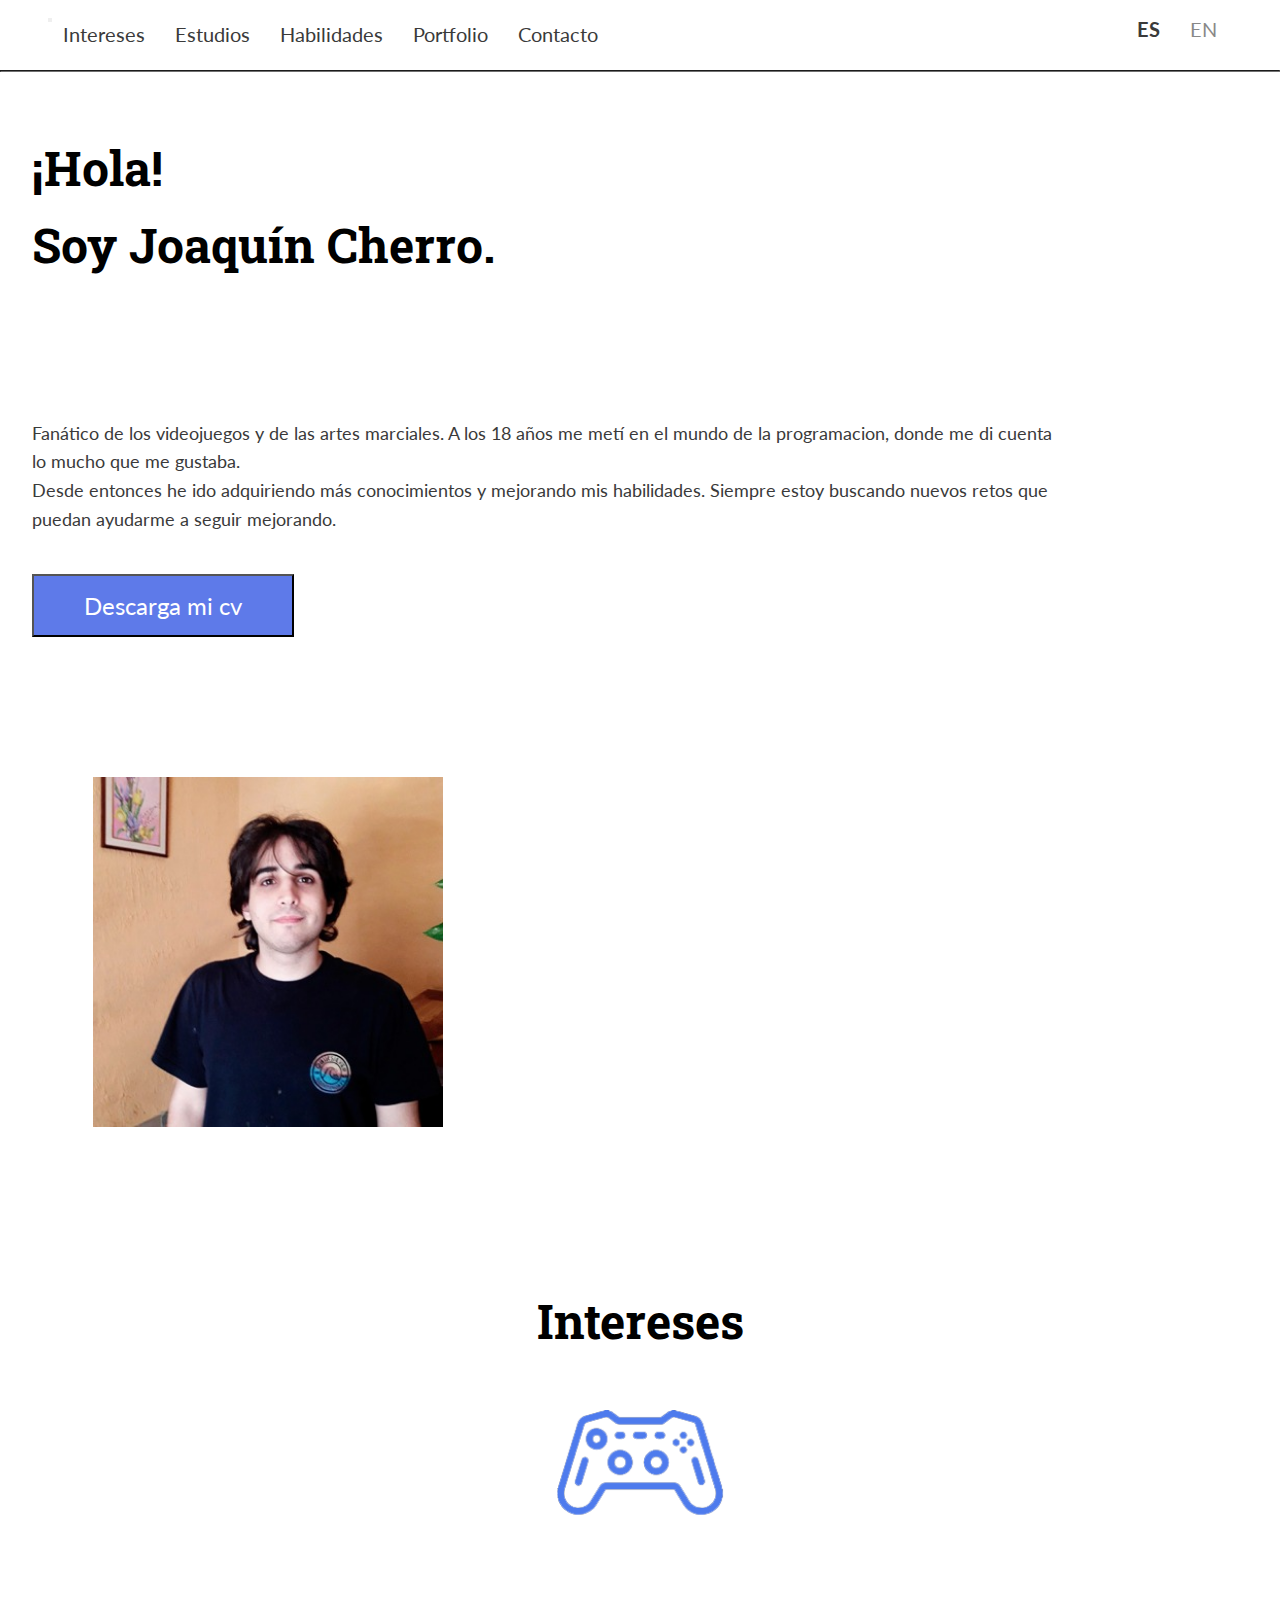
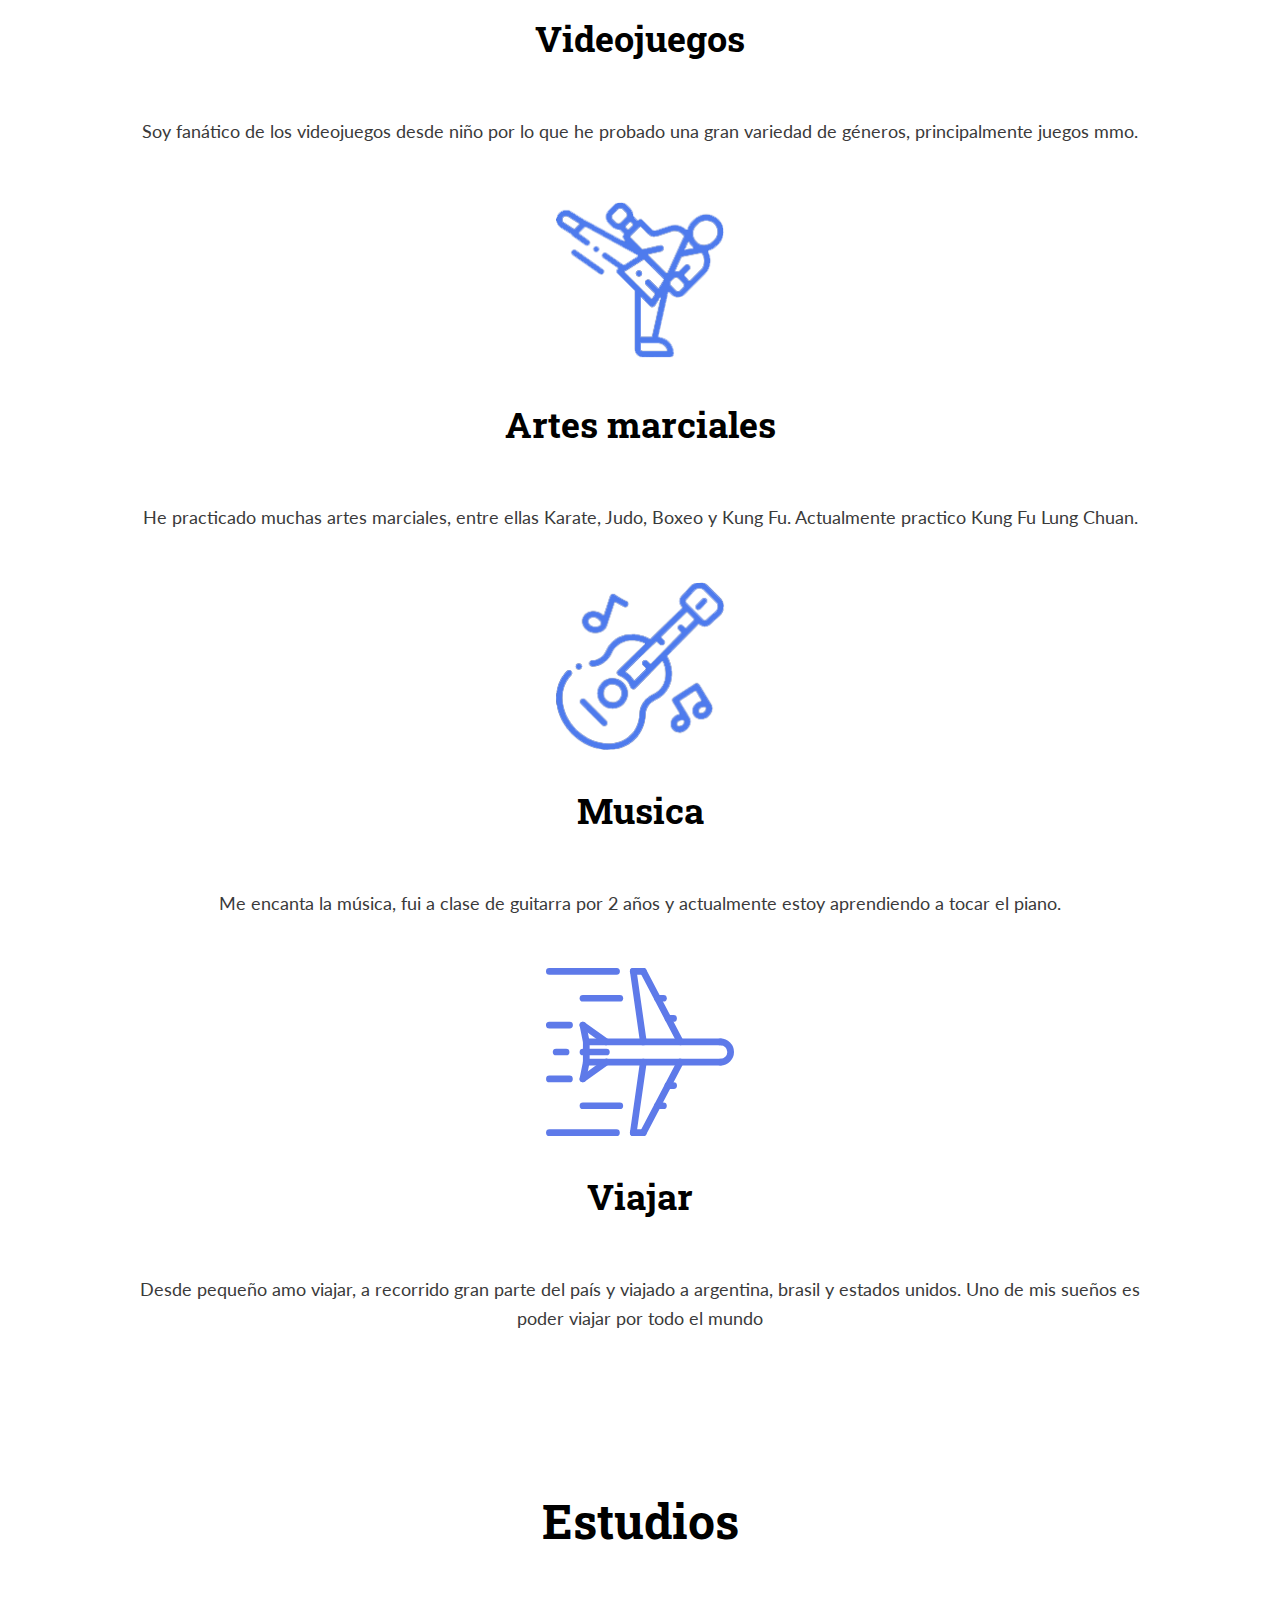
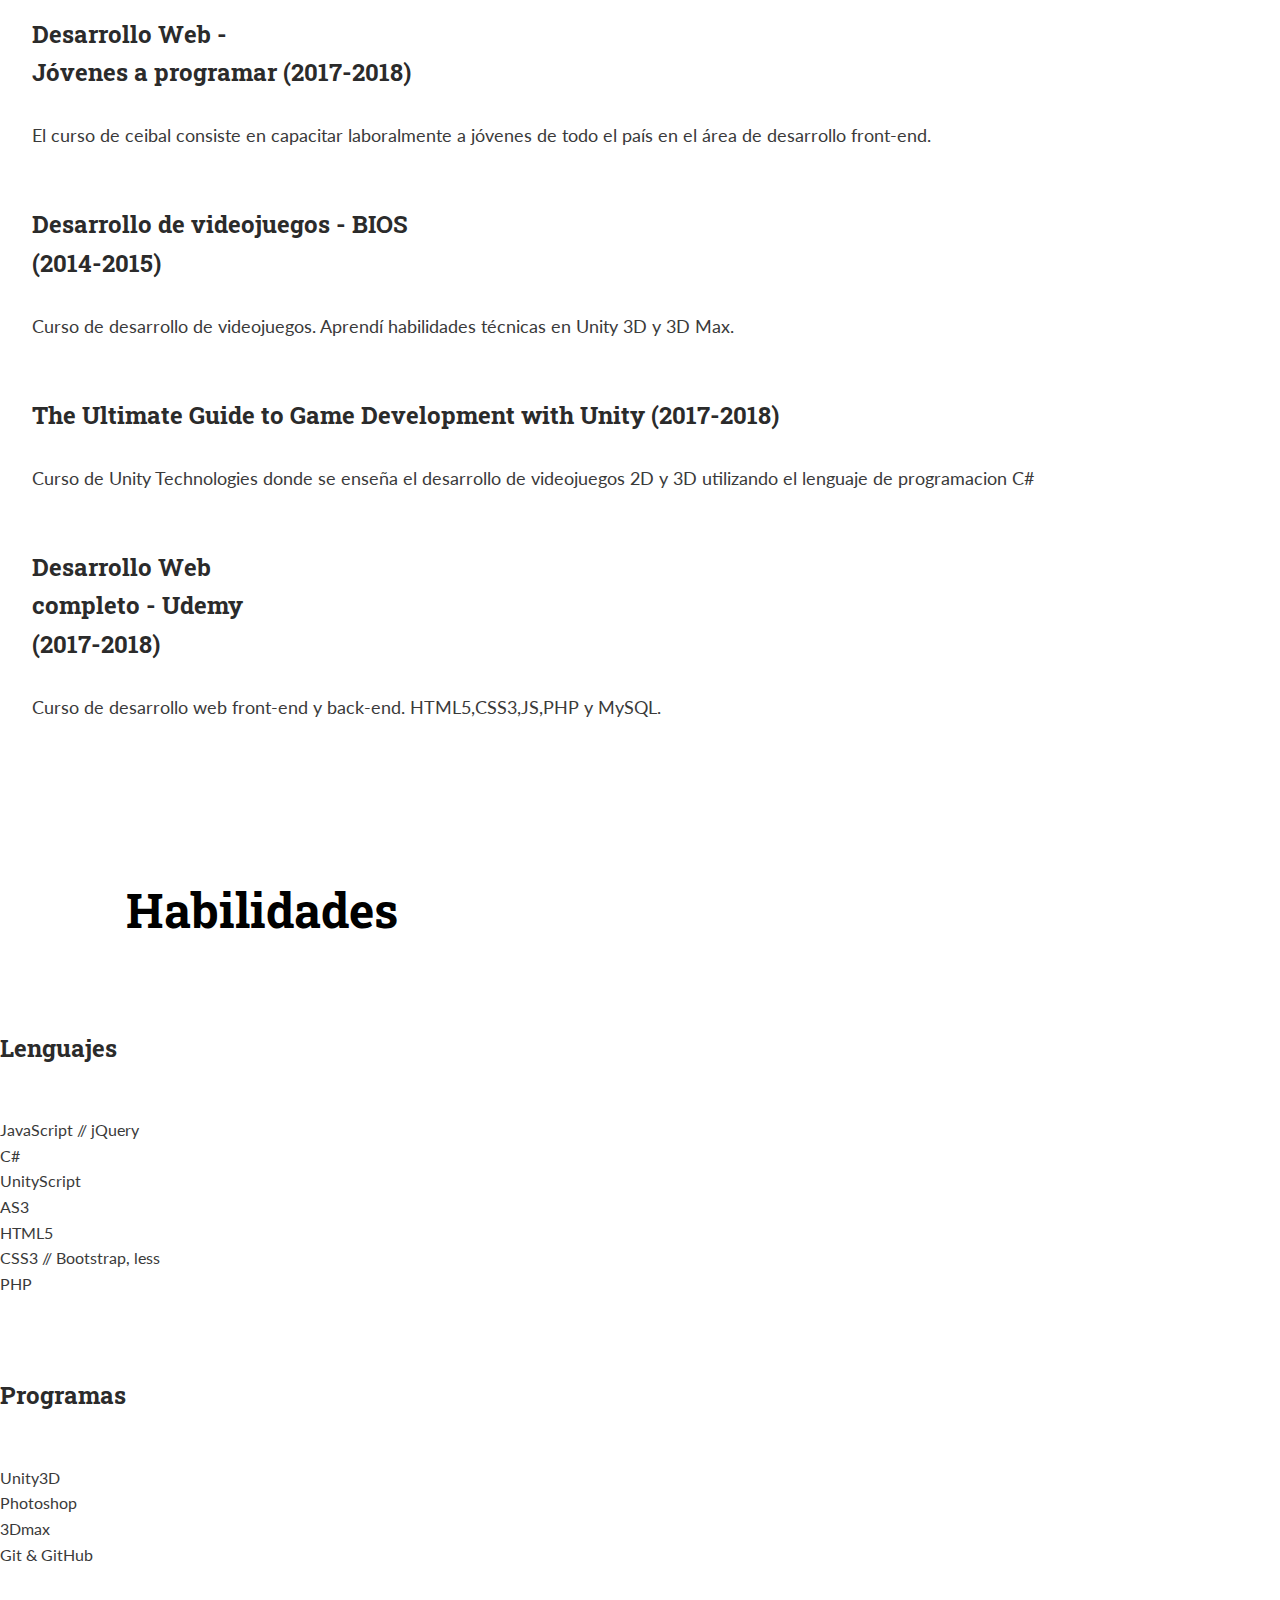
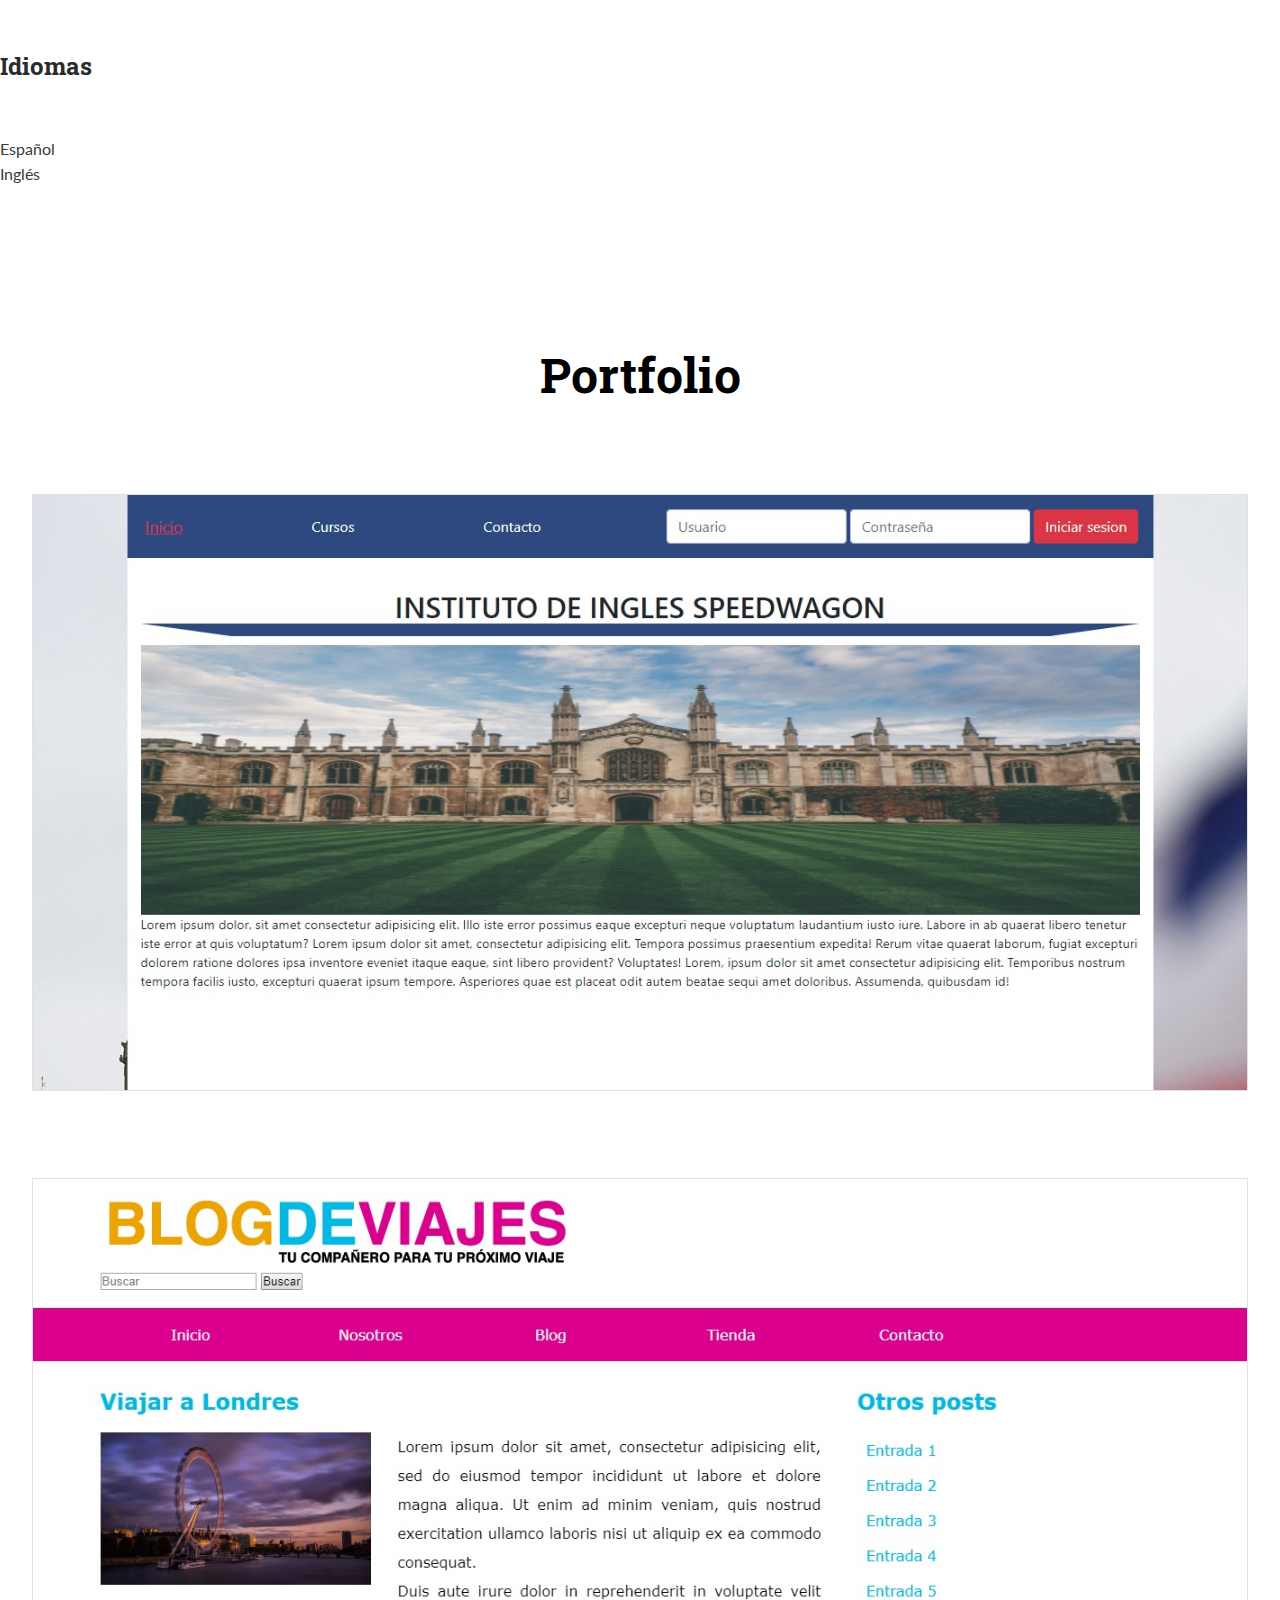
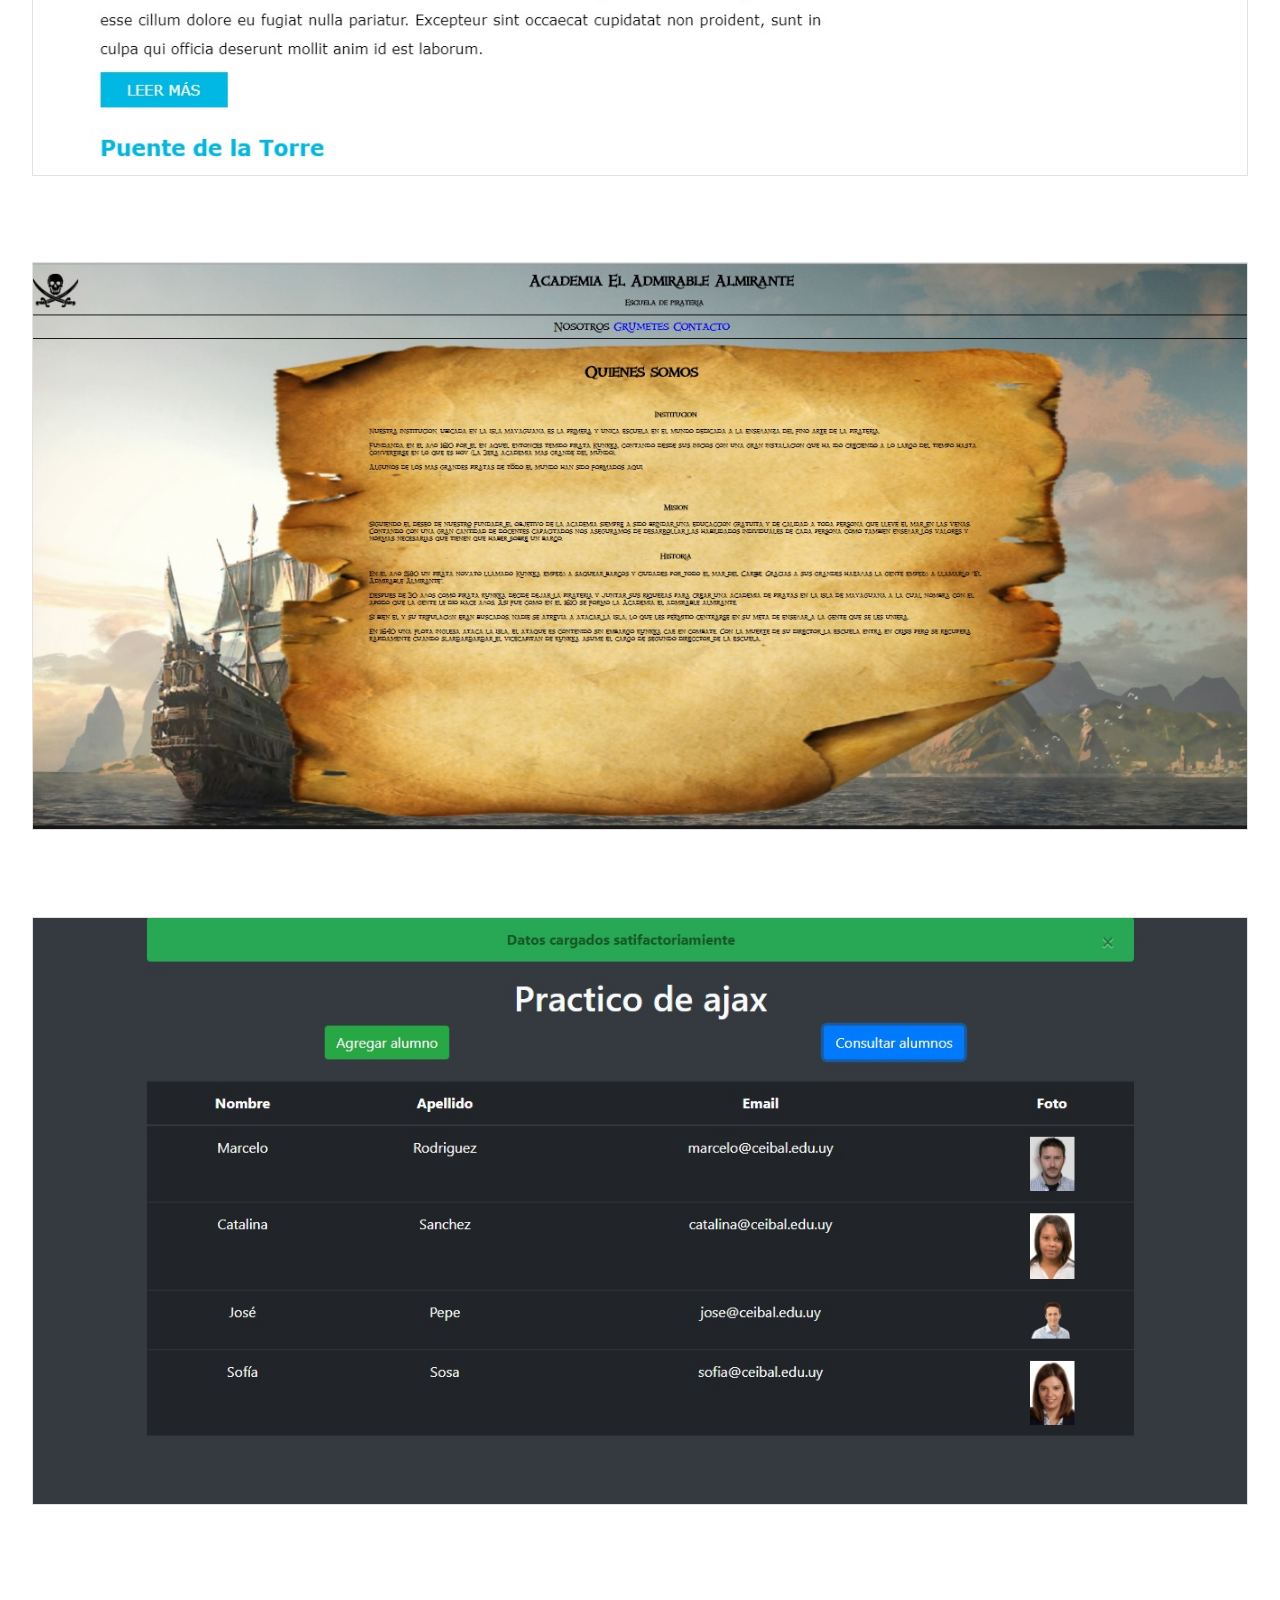
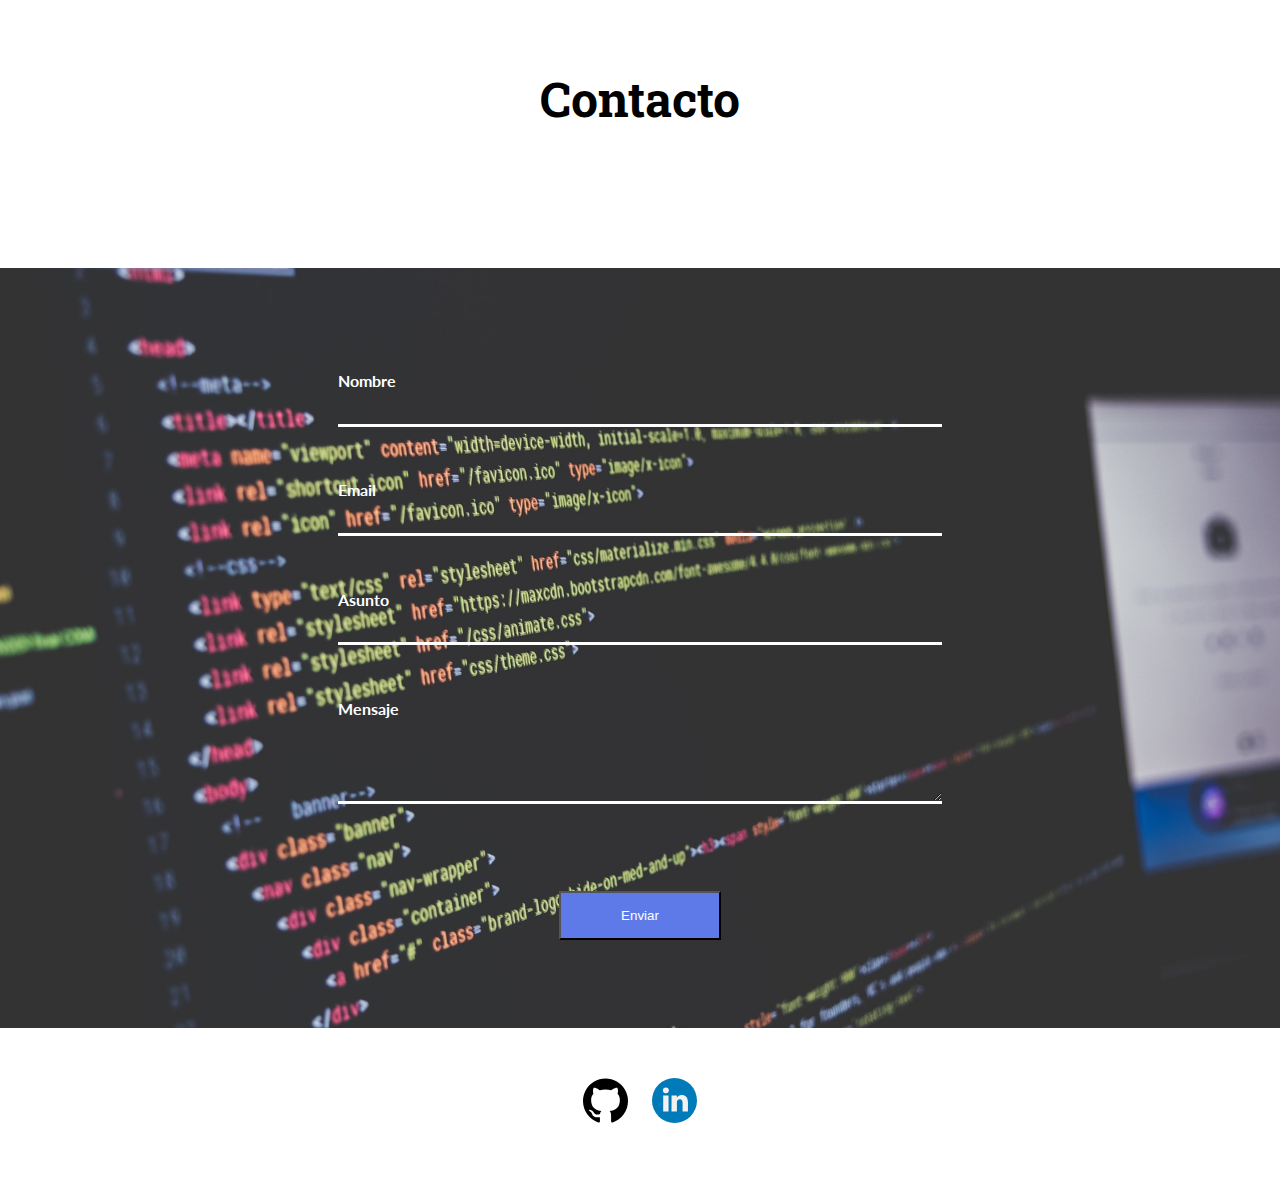
<file: index.html>
<!DOCTYPE html>
<html lang="es">
<head>
    <meta charset="UTF-8">
    <meta name="viewport" content="width=device-width, initial-scale=1.0">
    <meta http-equiv="X-UA-Compatible" content="ie=edge">
    <meta name="referrer" content="origin">
    <title>Joaquín Cherro</title>
    <link href="https://fonts.googleapis.com/css?family=Roboto+Slab" rel="stylesheet">
    <link href="https://fonts.googleapis.com/css?family=Lato" rel="stylesheet">
    <link rel="stylesheet" href="css/lightbox.css">
    <link rel="stylesheet" href="https://stackpath.bootstrapcdn.com/bootstrap/4.1.1/css/bootstrap.min.css" integrity="sha384-WskhaSGFgHYWDcbwN70/dfYBj47jz9qbsMId/iRN3ewGhXQFZCSftd1LZCfmhktB" crossorigin="anonymous">
    <link rel="stylesheet" href="css/style.css">
</head>
<body>
    <div class="fixed barra-navegacion">
        <nav class="navbar navbar-expand-md navegacion row contenedor navbar-light">
            <div class="collapse navbar-collapse" id="navbarSupportedContent">
                <ul class="col-md-8 col-lg-7 menu text-center">                    
                    <li class=""><a class="active" href="#hobbies">Intereses</a></li>
                    <li class=""><a class="" href="#study">Estudios</a></li>
                    <li class=""><a class="" href="#skills">Habilidades</a></li>
                    <li class=""><a class="" href="#portfolio">Portfolio</a></li>
                    <li class=""><a class="" href="#contact">Contacto</a></li>
                </ul>
            </div>
            <ul class="col-2 col-md-2 col-lg-2 idioma">
                <li class=""><a href="#"><b>ES</b> </a></li>
                <li class=""><a href="indexen.html"><span>EN</span></a></li>
            </ul>
            <button class="navbar-toggler col-2 hamburguesa" type="button" data-toggle="collapse" data-target="#navbarSupportedContent" aria-controls="navbarSupportedContent" aria-expanded="false" aria-label="Toggle navigation">
                <span class="navbar-toggler-icon"></span>
            </button>
        </nav>
        <hr>
    </div>     <!-- MENU DE NAVEGACION -->

    <section class="container-fluid contenedor datos-personales row ">
        <h1>¡Hola!</h1>
        <h1>Soy Joaquín Cherro.</h1>
        <div class="col-12 col-md-6 col-lg-5 datos">
            <p class="">Fanático de los videojuegos y de las artes marciales. A los 18 años me metí en el mundo de la programacion, donde me di cuenta lo mucho que me gustaba. 
                <br>Desde entonces he ido adquiriendo más conocimientos y mejorando mis habilidades. 
                Siempre estoy buscando nuevos retos que puedan ayudarme a seguir mejorando.</p>
            <a href="img/resume.pdf" target="_blank" download><button type="button" class="btn cv">Descarga mi cv</button></a>
        </div>
            <img class="col-12 col-md-6 col-lg-6 col-xl-5 foto" src="img/foto.jpg" alt="Foto de perfil">
    </section>     <!-- Informacional Personal -->

    <section class="container-fluid intereses" id="hobbies">
        <h1>Intereses</h1>
        <div class="row">
            <div class="col-12 col-md-5 col-lg-4 juegos">
                <img src="img/joystic.png" alt="">
                <h2>Videojuegos</h2>
                <p>Soy fanático de los videojuegos desde niño por lo que he probado una gran variedad de géneros, principalmente juegos mmo.</p>
            </div>
            <div class="col-md-1 col-lg-3"></div>
            <div class="col-12  col-md-6 col-lg-4">
                <img src="img/karate.png" alt="">
                <h2>Artes marciales</h2>
                <p>He practicado muchas artes marciales, entre ellas Karate, Judo, Boxeo y Kung Fu. Actualmente practico Kung Fu Lung Chuan.</p>
            </div>
            <div class="col-12 col-md-5 col-lg-4">
                <img src="img/musica.png" alt="">
                <h2>Musica</h2>
                <p>Me encanta la música, fui a clase de guitarra por 2 años y actualmente estoy aprendiendo a tocar el piano.</p>
            </div>
            <div class="col-md-1 col-lg-3"></div>
            <div class="col-12 col-md-5 col-lg-4">
                <img src="img/plane.svg" alt="">
                <h2>Viajar</h2>
                <p>Desde pequeño amo viajar, a recorrido gran parte del país y viajado a argentina, brasil y estados unidos. Uno de mis sueños es poder viajar por todo el mundo</p>
        </div>
    </div>
    </section>     <!-- Interes -->
    <section class="container-fluid contenedor estudios" id="study">
        <h1 class="text-center">Estudios</h1>
        <div class="row">
            <div class="col-12 col-md-6 col-lg-3">
                <h3>Desarrollo Web - <br> Jóvenes a programar (2017-2018)</h3>
                <p>El curso de ceibal consiste en capacitar laboralmente a jóvenes de todo el país en el área de desarrollo front-end.</p>
            </div>
            <div class="col-12 col-md-6 col-lg-3">
                <h3>Desarrollo de videojuegos - BIOS <br> (2014-2015)</h3>
                <p> Curso de desarrollo de videojuegos. Aprendí habilidades técnicas en Unity 3D y 3D Max.</p>
            </div>
            <div class="col-12 col-md-6 col-lg-3">
                <h3>The Ultimate Guide to Game Development with Unity (2017-2018)</h3>
                <p> Curso de Unity Technologies donde se enseña el desarrollo de videojuegos 2D y 3D utilizando el lenguaje de programacion C#</p>
            </div>
            <div class="col-12 col-md-6 col-lg-3">
                <h3>Desarrollo Web <br> completo - Udemy <br>(2017-2018) </h3>
                <p>Curso de desarrollo web front-end y back-end. HTML5,CSS3,JS,PHP y MySQL.</p>
            </div>
        </div>
    </section>    <!-- Estudios -->
    <section class="container-fluid habilidades" id = "skills">
        <h1 class="text-center">Habilidades</h1>
        <div class="row">
            <div class="col-12 col-md-4 col-lg-4">
                <h3> Lenguajes </h3>
                <ul>
                    <li>JavaScript // jQuery</li>
                    <li>C#</li>
                    <li>UnityScript</li>
                    <li>AS3</li>
                    <li>HTML5</li>
                    <li>CSS3 // Bootstrap, less</li>
                    <li>PHP</li>
                </ul>
            </div>
            <div class="col-12 col-md-4 col-lg-4">
                <h3>Programas</h3>
                <ul>
                    <li>Unity3D</li>
                    <li>Photoshop</li>
                    <li>3Dmax</li>
                    <li>Git & GitHub</li>
                </ul>
            </div>
            <div class="col-12 col-md-4 col-lg-4">
                <h3>Idiomas</h3>
                <ul>
                    <li>Español</li>
                    <li>Inglés</li>
                </ul>
            </div>
        </div>
    </section> <!-- Habilidades -->
    <section class="container-fluid contenedor portfolio" id = "portfolio">
        <h1 class="text-center">Portfolio</h1>
        <div class="row">
            <div class="col-12 col-md-6 col-lg-6">
                <a href="img/instituto.jpg" data-lightbox="galeria" data-title="Instituto de ingles - Proyecto de Jóvenes a Programar">
                    <img src="img/instituto.jpg" alt="Imagen de instituto de ingles">
                </a>
            </div>
            <div class="col-12 col-md-6 col-lg-6">
                <a href="img/viajes.jpg" data-lightbox="galeria" data-title="Blog de viajes - Proyecto de Udemy">
                    <img src="img/viajes.jpg" alt="Imagen de instituto de ingles">
                </a>
            </div>
            <div class="col-12 col-md-6 col-lg-6"> 
                <a href="img/piratas.jpg" data-lightbox="galeria" data-title="Academia de pirateria - Jóvenes a programar">
                    <img src="img/piratas.jpg" alt="Imagen de instituto de ingles">
                </a>
            </div>
            <div class="col-12 col-md-6 col-lg-6">
                <a href="img/ajax.jpg" data-lightbox="galeria" data-title="Ejercicio de ajax - Jóvenes a Programar">
                    <img src="img/ajax.jpg" alt="Imagen de instituto de ingles">
                </a>
            </div>
        </div>
    </section>    <!-- Portfolio -->
    <div class="contenedor titulo-contacto">
        <h1 class="text-center">Contacto</h1>
    </div>
        <section class="container-fluid contacto" id = "contact">
            <form class="row" method="POST" action="https://formspree.io/chakram@hotmail.es">
                <div class="col-12 col-md-6 col-lg-6">
                    <label for="name">Nombre</label>
                    <input class="nombre" type="text" name="name" autocomplete="off" required> 
                </div>
                <div class="col-12 col-md-6 col-lg-6">
                    <label for="Email">Email</label>
                    <input class="correo" type="email" name="email" autocomplete="off" required>
                </div>
                <div class="col-12 col-md-12 col-lg-12">
                <label for="asunto"> Asunto</label>
                <input class="asunto" type="text" name="asunto" autocomplete="off" required>
                </div>
                <div class="col-12 col-md-12 col-lg-12">
                    <label for="mensaje">Mensaje</label>
                    <textarea class="mensaje" name="message" required></textarea>
                </div>
                <div class=" boton">
                    <button class="btn boton-mensaje" type="submit">Enviar</button>
                </div>
            </form>
        </section>
    <section class="redes-sociales">
        <a href="https://github.com/chakram18" target="_blank"><img src="img/github-logo.svg" alt="Logo de GitHub"></a>
        <a href="https://www.linkedin.com/in/joaqu%C3%ADncherro95/" target="_blank"><img src="img/linkedin.svg" alt="Logo de LinkedIn"></a>
    </section>
    <script src="js/jquery-3.3.1.min.js"></script>
    <script src="js/script.js"></script>
    <script src="js/lightbox.js"></script>
    <script src="https://cdnjs.cloudflare.com/ajax/libs/popper.js/1.14.3/umd/popper.min.js" integrity="sha384-ZMP7rVo3mIykV+2+9J3UJ46jBk0WLaUAdn689aCwoqbBJiSnjAK/l8WvCWPIPm49" crossorigin="anonymous"></script>
    <script src="https://stackpath.bootstrapcdn.com/bootstrap/4.1.2/js/bootstrap.min.js" integrity="sha384-o+RDsa0aLu++PJvFqy8fFScvbHFLtbvScb8AjopnFD+iEQ7wo/CG0xlczd+2O/em" crossorigin="anonymous"></script>
</body>
</html>
</file>
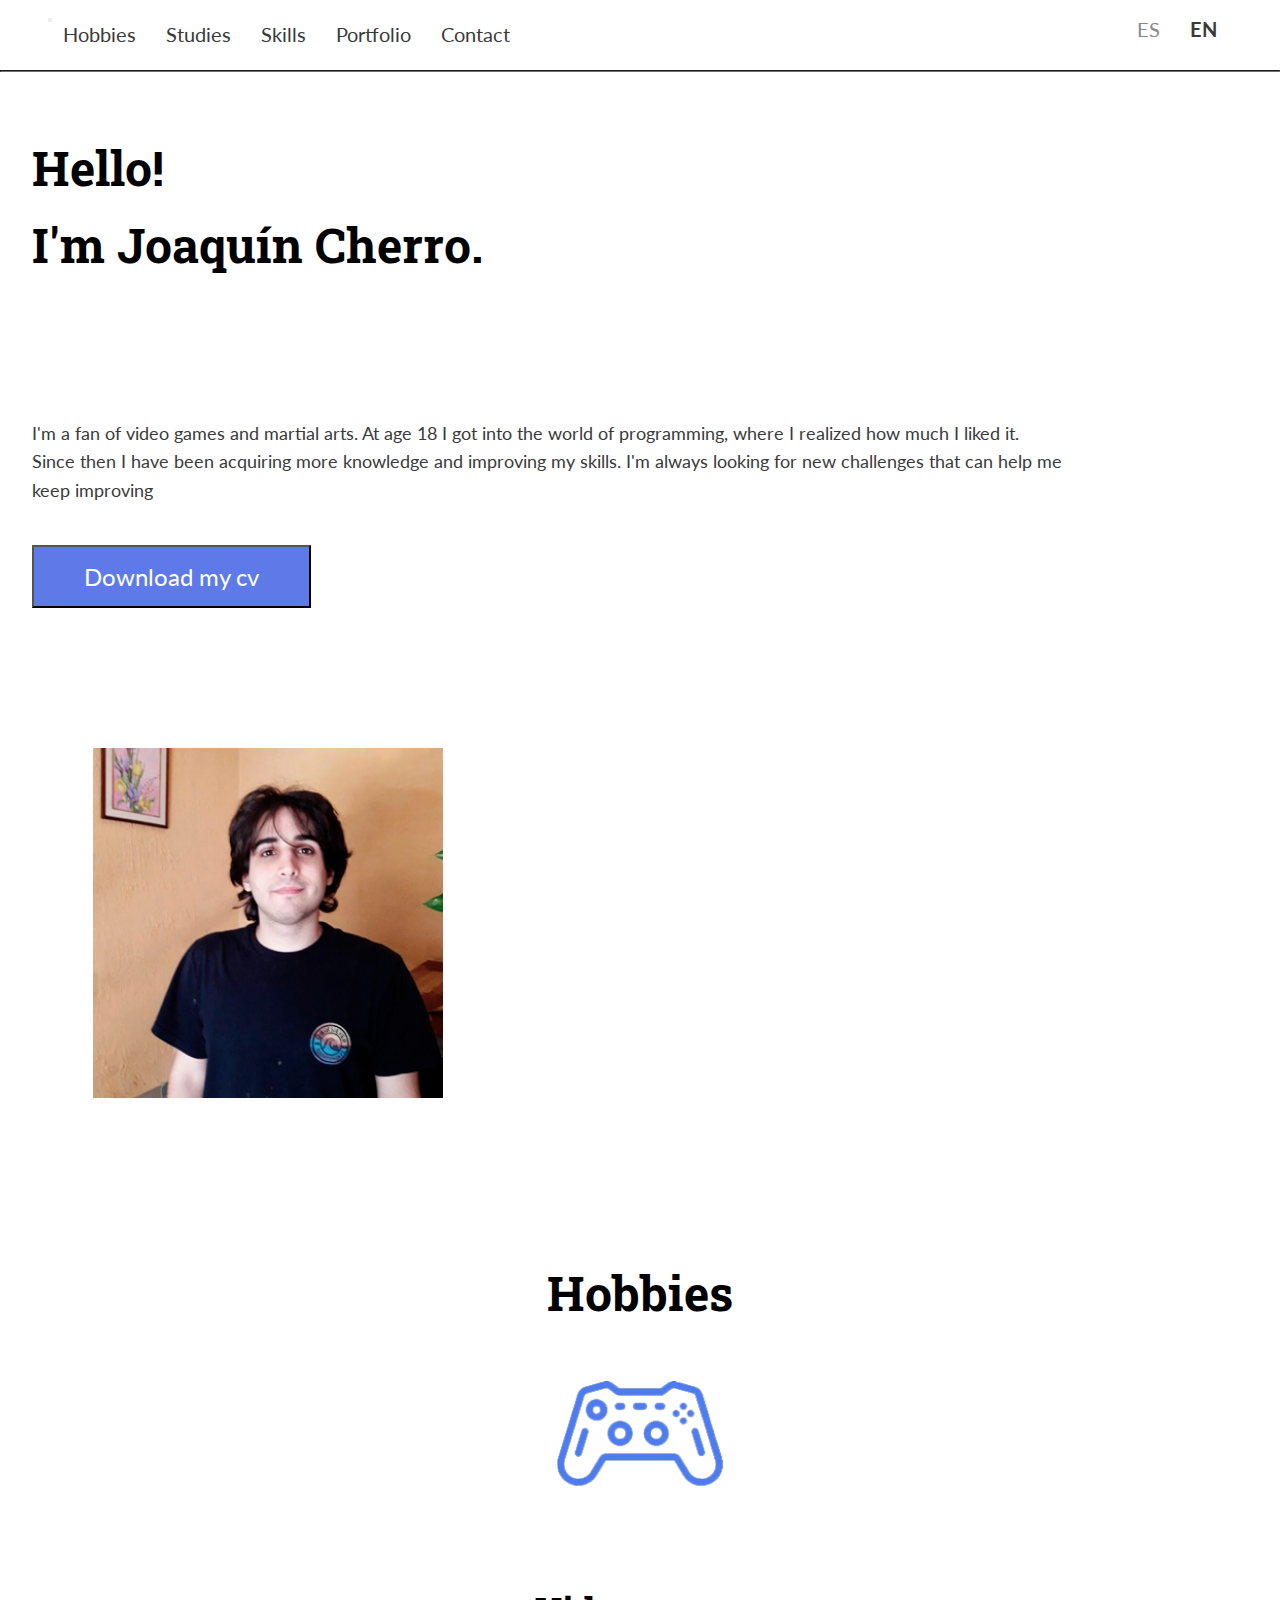
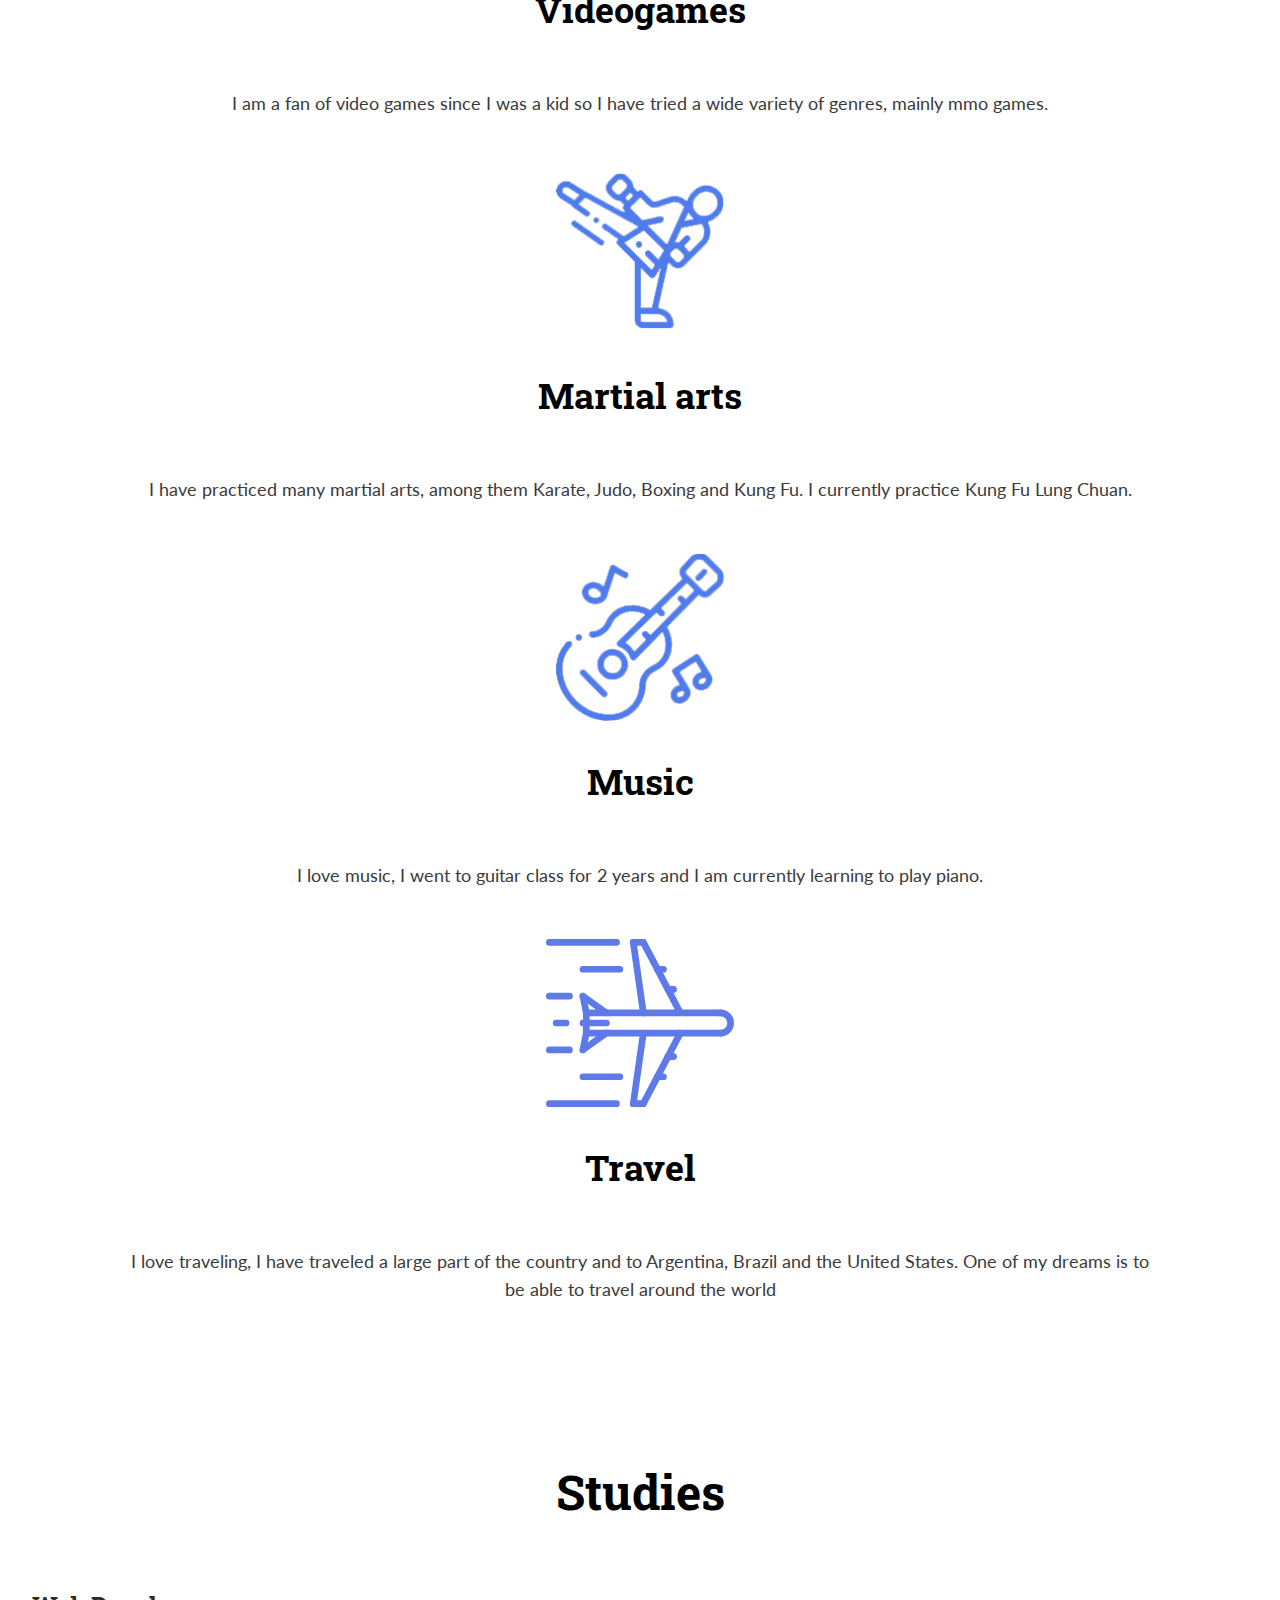
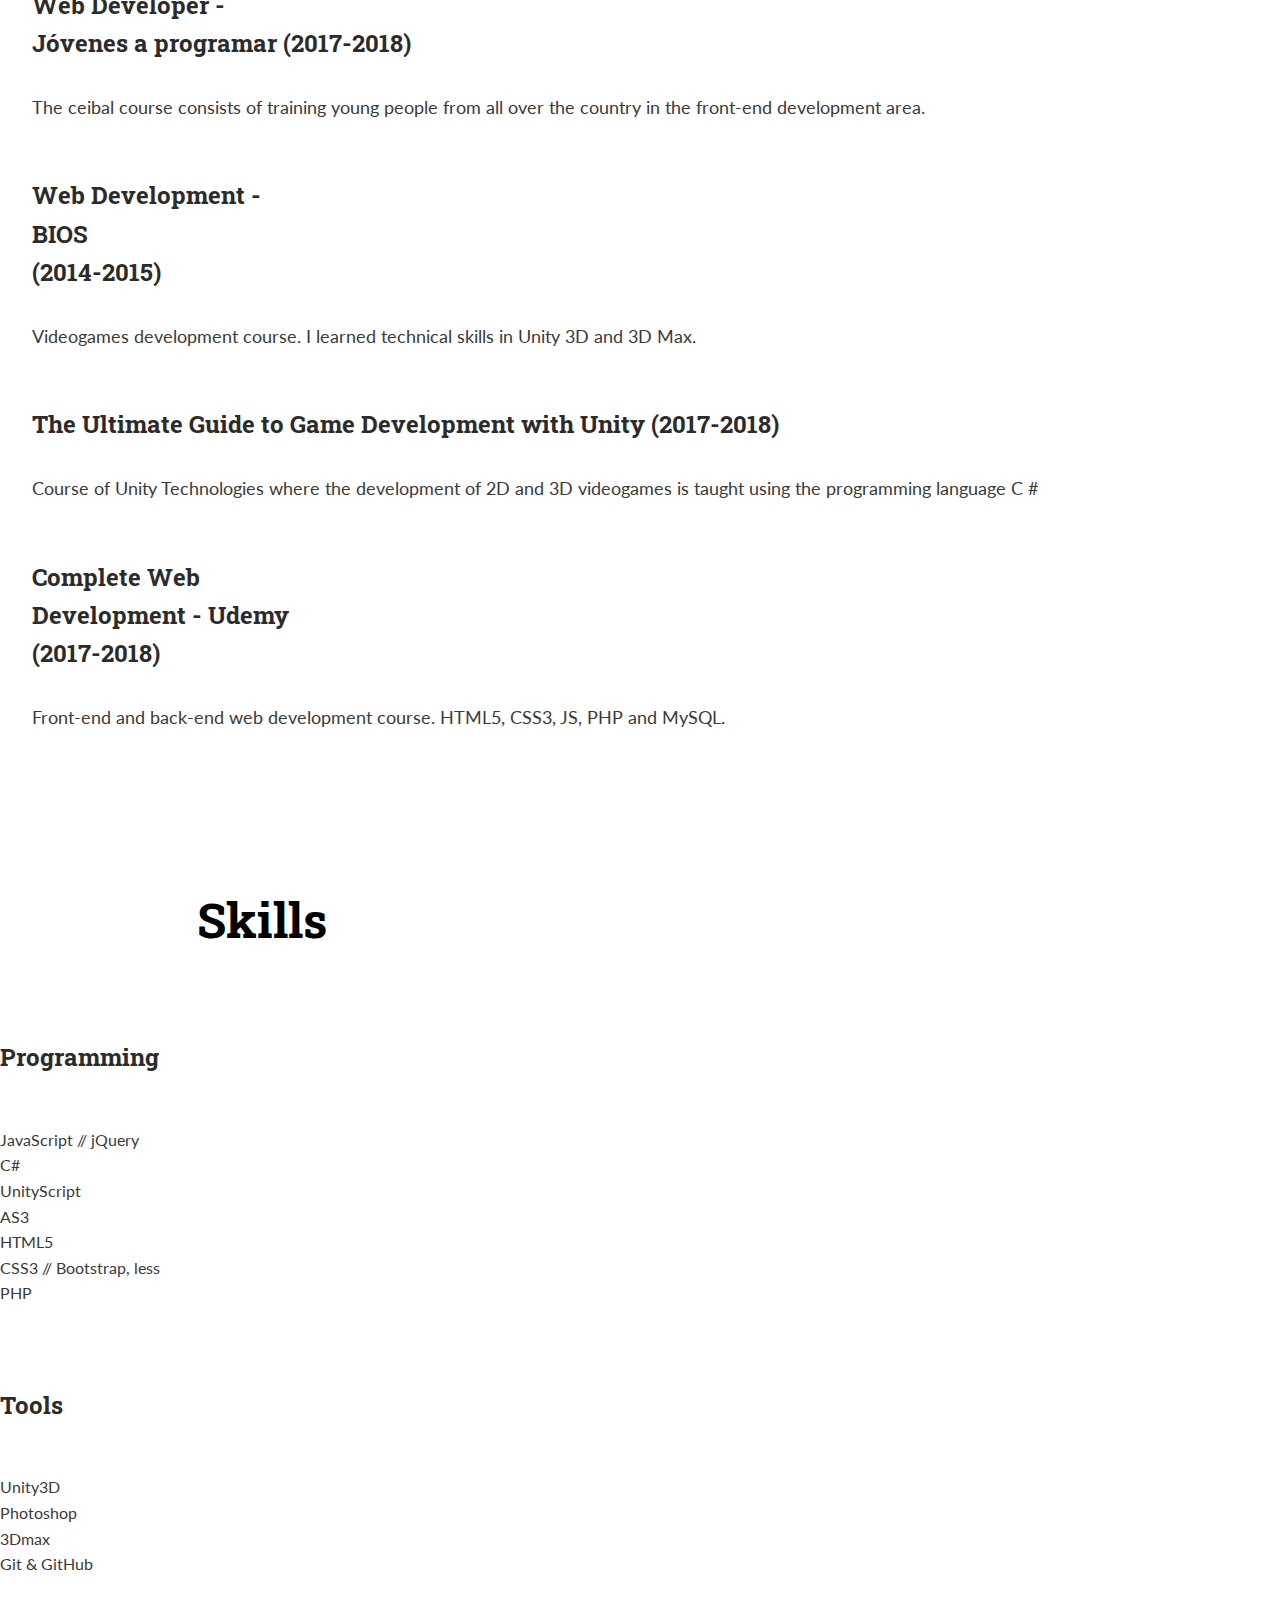
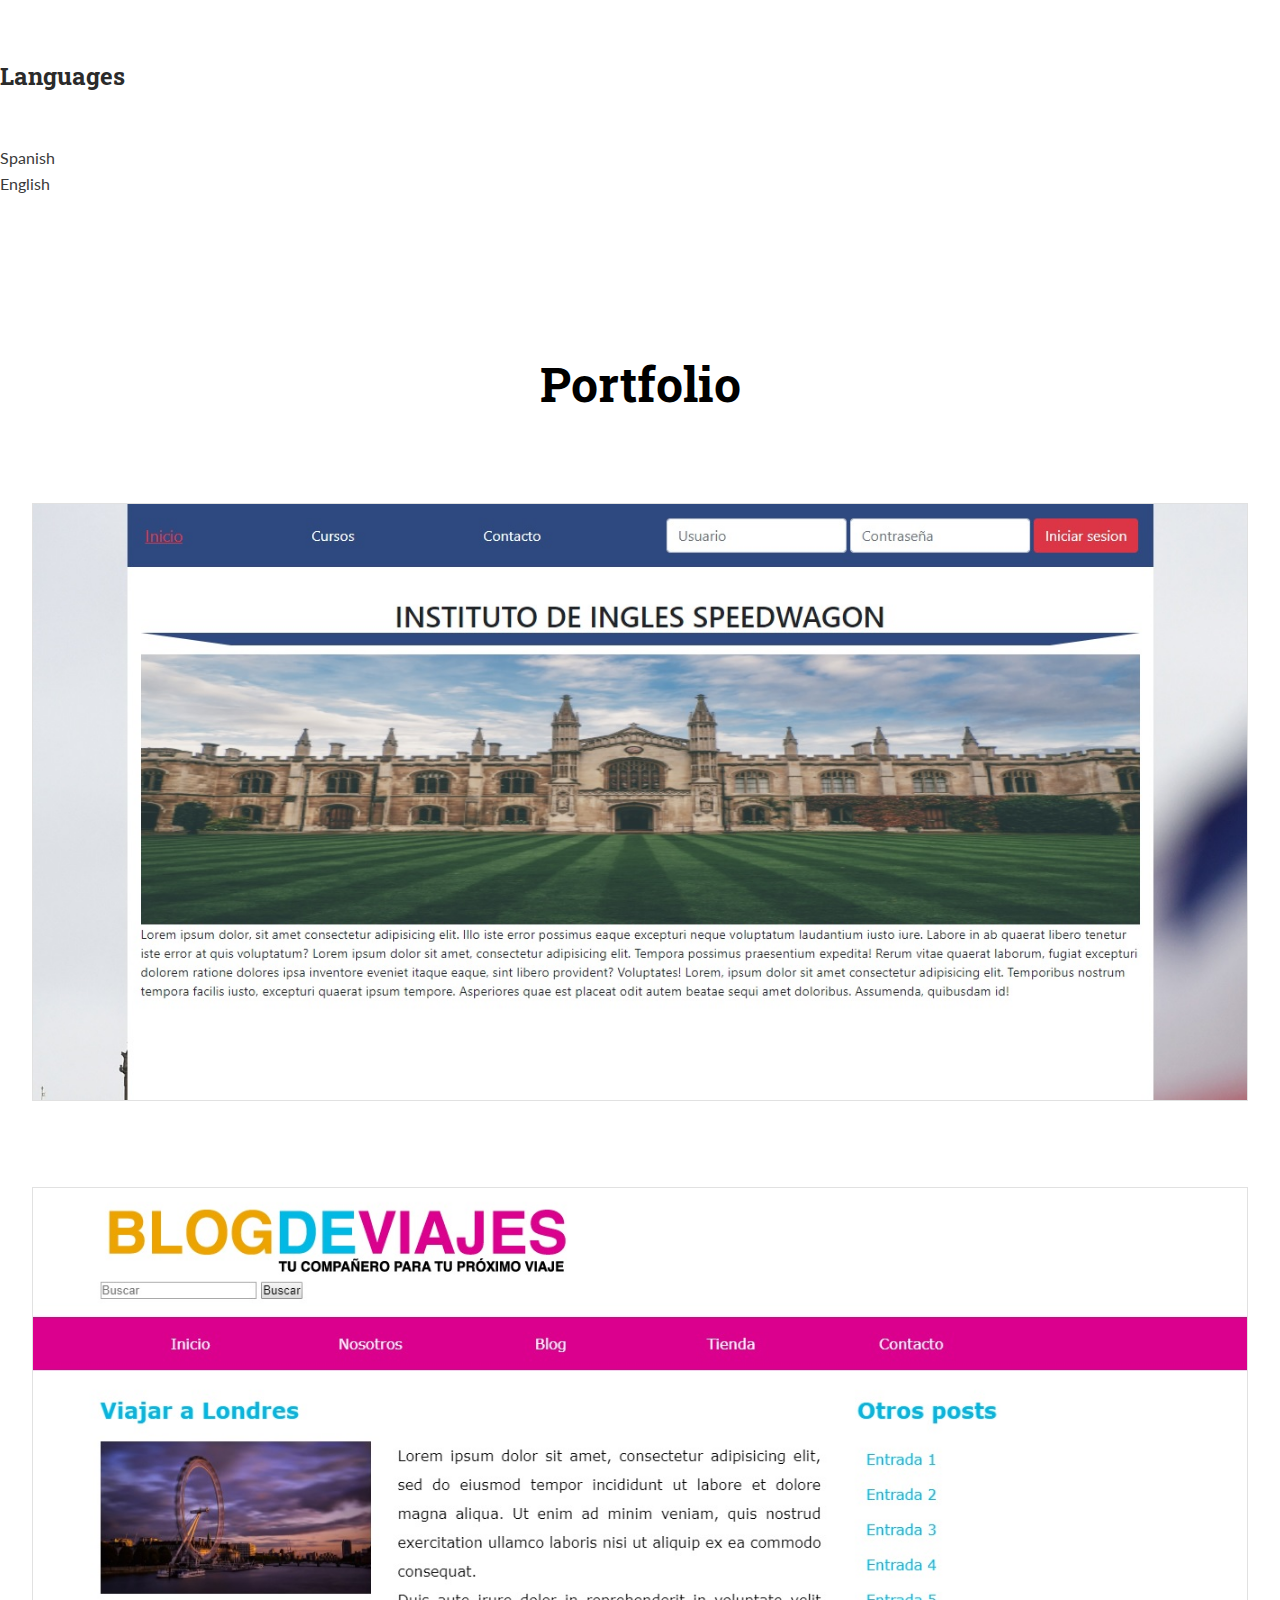
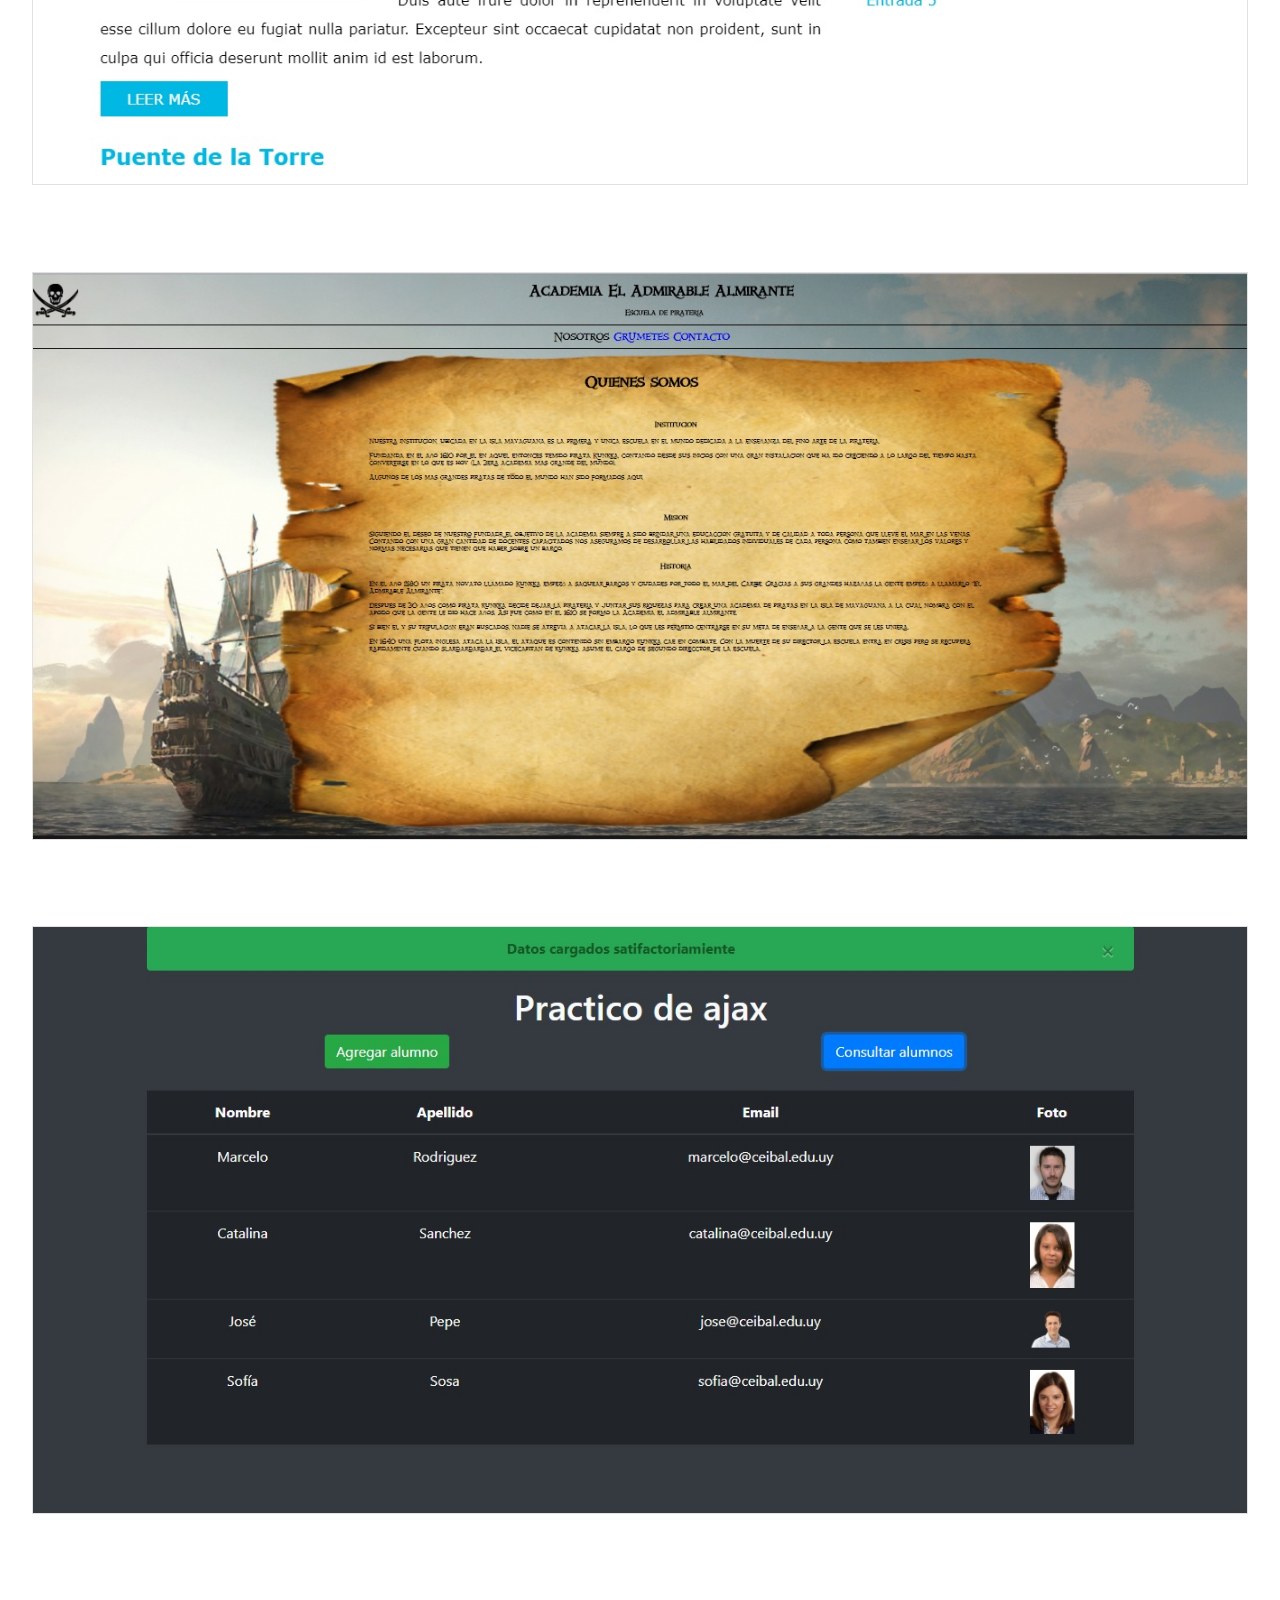
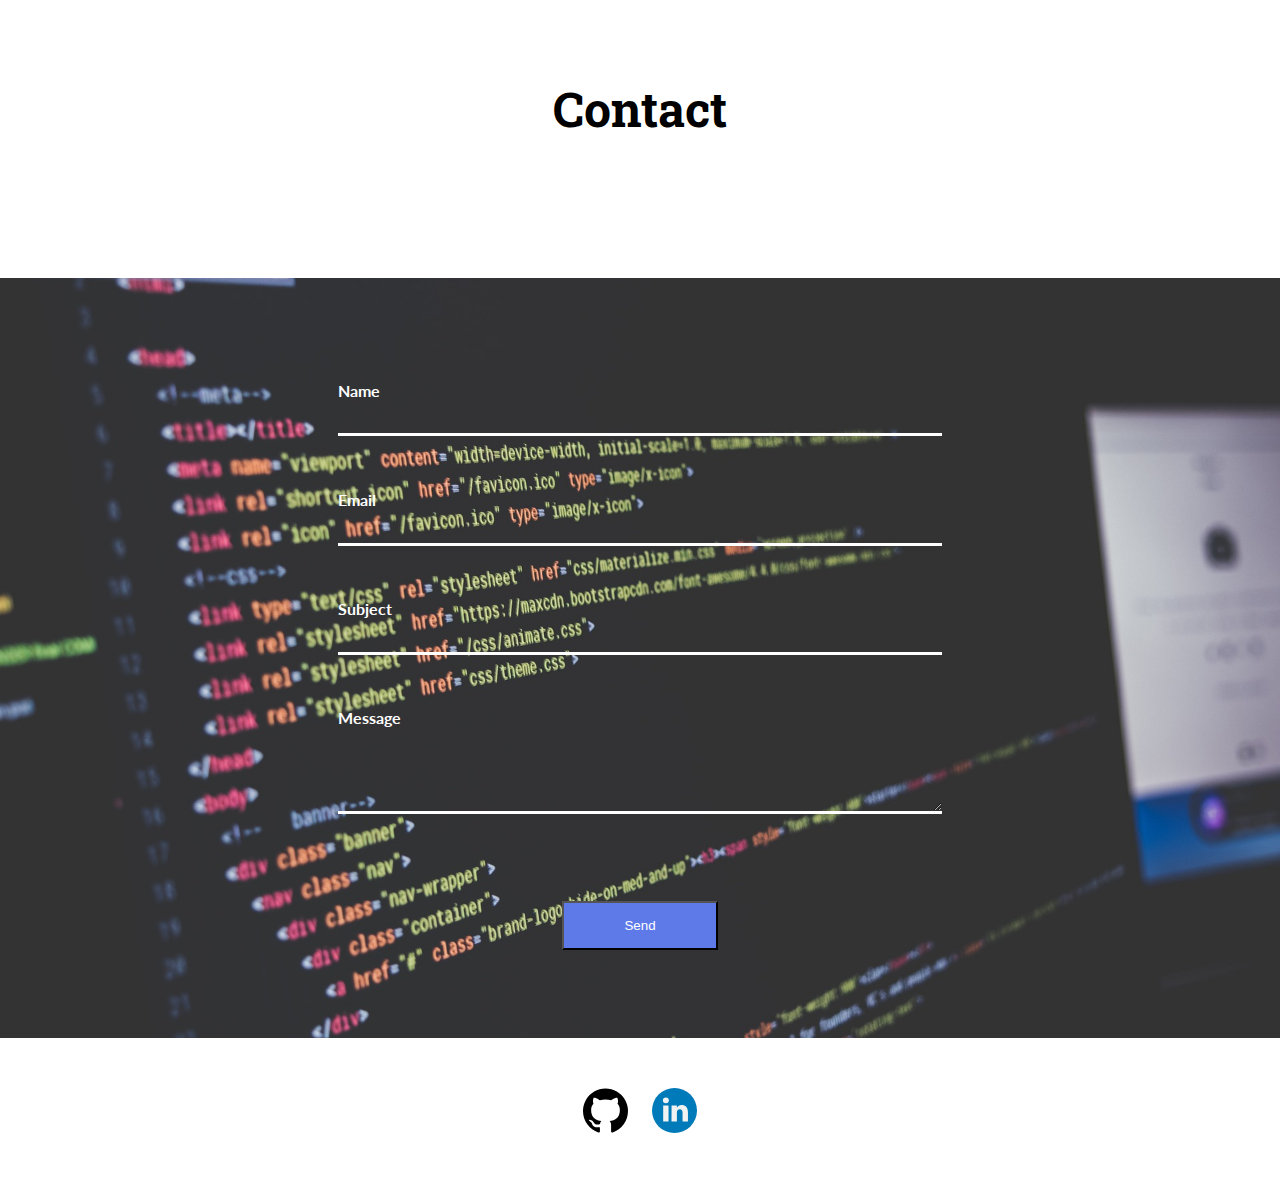
<file: indexen.html>
<!DOCTYPE html>
<html lang="EN">
<head>
    <meta charset="UTF-8">
    <meta name="viewport" content="width=device-width, initial-scale=1.0">
    <meta http-equiv="X-UA-Compatible" content="ie=edge">
    <meta name="referrer" content="origin">
    <title>Joaquín Cherro</title>
    <link href="https://fonts.googleapis.com/css?family=Roboto+Slab" rel="stylesheet">
    <link href="https://fonts.googleapis.com/css?family=Lato" rel="stylesheet">
    <link rel="stylesheet" href="css/lightbox.css">
    <link rel="stylesheet" href="https://stackpath.bootstrapcdn.com/bootstrap/4.1.1/css/bootstrap.min.css" integrity="sha384-WskhaSGFgHYWDcbwN70/dfYBj47jz9qbsMId/iRN3ewGhXQFZCSftd1LZCfmhktB" crossorigin="anonymous">
    <link rel="stylesheet" href="css/style.css">
</head>
<body>
    <div class="fixed barra-navegacion">
        <nav class="navbar navbar-expand-md navegacion row contenedor navbar-light">
            <div class="collapse navbar-collapse" id="navbarSupportedContent">
                <ul class="col-md-8 col-lg-7 menu text-center">                    
                    <li class=""><a class="active" href="#hobbies">Hobbies</a></li>
                    <li class=""><a class="" href="#study">Studies</a></li>
                    <li class=""><a class="" href="#skills">Skills</a></li>
                    <li class=""><a class="" href="#portfolio">Portfolio</a></li>
                    <li class=""><a class="" href="#contact">Contact</a></li>
                </ul>
            </div>
            <ul class="col-2 col-md-2 col-lg-2 idioma">
                <li class=""><a href="index.html"><span>ES</span></a></li>
                <li class=""><a href="#"><b>EN</b></a></li>
            </ul>
            <button class="navbar-toggler col-2 hamburguesa" type="button" data-toggle="collapse" data-target="#navbarSupportedContent" aria-controls="navbarSupportedContent" aria-expanded="false" aria-label="Toggle navigation">
                <span class="navbar-toggler-icon"></span>
            </button>
        </nav>
        <hr>
    </div>     <!-- MENU DE NAVEGACION -->

    <section class="container-fluid contenedor datos-personales row ">
        <h1>Hello!</h1>
        <h1>I'm Joaquín Cherro.</h1>
        <div class="col-12 col-md-6 col-lg-5 datos">
            <p class="">I'm a fan of video games and martial arts. At age 18 I got into the world of programming, where I realized how much I liked it. 
                <br>Since then I have been acquiring more knowledge and improving my skills.
                I'm always looking for new challenges that can help me keep improving</p>
            <a href="img/resume.pdf" target="_blank" download=""><button type="button" class="btn cv">Download my cv</button></a> 
        </div>
        <img class="col-12 col-md-6 col-lg-6 col-xl-5 foto" src="img/foto.jpg" alt="profile picture">
    </section>     <!-- Informacional Personal -->

    <section class="container-fluid intereses" id="hobbies">
        <h1>Hobbies</h1>
        <div class="row">
            <div class="col-12 col-md-5 col-lg-4 juegos">
                <img src="img/joystic.png" alt="">
                <h2>Videogames</h2>
                <p>I am a fan of video games since I was a kid so I have tried a wide variety of genres, mainly mmo games.</p>
            </div>
            <div class="col-md-1 col-lg-3"></div>
            <div class="col-12  col-md-6 col-lg-4">
                <img src="img/karate.png" alt="">
                <h2>Martial arts</h2>
                <p>I have practiced many martial arts, among them Karate, Judo, Boxing and Kung Fu. I currently practice Kung Fu Lung Chuan.</p>
            </div>
            <div class="col-12 col-md-5 col-lg-4">
                <img src="img/musica.png" alt="">
                <h2>Music</h2>
                <p>I love music, I went to guitar class for 2 years and I am currently learning to play piano.</p>
            </div>
            <div class="col-md-1 col-lg-3"></div>
            <div class="col-12 col-md-5 col-lg-4">
                <img src="img/plane.svg" alt="">
                <h2>Travel</h2>
                <p>I love traveling, I have traveled a large part of the country and to Argentina, Brazil and the United States. One of my dreams is to be able to travel around the world</p>
        </div>
    </div>
    </section>     <!-- Interes -->
    <section class="container-fluid contenedor estudios" id="study">
        <h1 class="text-center">Studies</h1>
        <div class="row">
            <div class="col-12 col-md-6 col-lg-3">
                <h3>Web Developer - <br> Jóvenes a programar (2017-2018)</h3>
                <p>The ceibal course consists of training young people from all over the country in the front-end development area.</p>
            </div>
            <div class="col-12 col-md-6 col-lg-3">
                <h3>Web Development - <br> BIOS <br> (2014-2015)</h3>
                <p> Videogames development course. I learned technical skills in Unity 3D and 3D Max.</p>
            </div>
            <div class="col-12 col-md-6 col-lg-3">
                <h3>The Ultimate Guide to Game Development with Unity (2017-2018)</h3>
                <p> Course of Unity Technologies where the development of 2D and 3D videogames is taught using the programming language C #</p>
            </div>
            <div class="col-12 col-md-6 col-lg-3">
                <h3>Complete Web <br> Development - Udemy <br>(2017-2018) </h3>
                <p>Front-end and back-end web development course. HTML5, CSS3, JS, PHP and MySQL.</p>
            </div>
        </div>
    </section>    <!-- Estudios -->
    <section class="container-fluid habilidades" id = "skills">
        <h1 class="text-center">Skills</h1>
        <div class="row">
            <div class="col-12 col-md-4 col-lg-4">
                <h3>Programming </h3>
                <ul>
                    <li>JavaScript // jQuery</li>
                    <li>C#</li>
                    <li>UnityScript</li>
                    <li>AS3</li>
                    <li>HTML5</li>
                    <li>CSS3 // Bootstrap, less</li>
                    <li>PHP</li>
                </ul>
            </div>
            <div class="col-12 col-md-4 col-lg-4">
                <h3>Tools</h3>
                <ul>
                    <li>Unity3D</li>
                    <li>Photoshop</li>
                    <li>3Dmax</li>
                    <li>Git & GitHub</li>
                </ul>
            </div>
            <div class="col-12 col-md-4 col-lg-4">
                <h3>Languages</h3>
                <ul>
                    <li>Spanish</li>
                    <li>English</li>
                </ul>
            </div>
        </div>
    </section> <!-- Habilidades -->
    <section class="container-fluid contenedor portfolio" id = "portfolio">
        <h1 class="text-center">Portfolio</h1>
        <div class="row">
            <div class="col-12 col-md-6 col-lg-6">
                <a href="img/instituto.jpg" data-lightbox="galeria">
                    <img src="img/instituto.jpg" alt="Imagen de instituto de ingles">
                </a>
            </div>
            <div class="col-12 col-md-6 col-lg-6">
                <a href="img/viajes.jpg" data-lightbox="galeria">
                    <img src="img/viajes.jpg" alt="Imagen de instituto de ingles">
                </a>
            </div>
            <div class="col-12 col-md-6 col-lg-6"> 
                <a href="img/piratas.jpg" data-lightbox="galeria">
                    <img src="img/piratas.jpg" alt="Imagen de instituto de ingles">
                </a>
            </div>
            <div class="col-12 col-md-6 col-lg-6">
                <a href="img/ajax.jpg" data-lightbox="galeria">
                    <img src="img/ajax.jpg" alt="Imagen de instituto de ingles">
                </a>
            </div>
        </div>
    </section>    <!-- Portfolio -->
    <div class="contenedor titulo-contacto">
        <h1 class="text-center">Contact</h1>
    </div>
        <section class="container-fluid contacto" id = "contact">
            <form class="row" method="POST" action="https://formspree.io/chakram@hotmail.es">
                <div class="col-12 col-md-6 col-lg-6">
                    <label for="name">Name</label>
                    <input class="nombre" type="text" name="name" autocomplete="off" required> 
                </div>
                <div class="col-12 col-md-6 col-lg-6">
                    <label for="Email">Email</label>
                    <input class="correo" type="email" name="email" autocomplete="off" required>
                </div>
                <div class="col-12 col-md-12 col-lg-12">
                <label for="asunto"> Subject</label>
                <input class="asunto" type="text" name="asunto" autocomplete="off" required>
                </div>
                <div class="col-12 col-md-12 col-lg-12">
                    <label for="mensaje">Message</label>
                    <textarea class="mensaje" name="message" required></textarea>
                </div>
                <div class=" boton">
                    <button class="btn boton-mensaje" type="submit">Send</button>
                </div>
            </form>
        </section>
    <section class="redes-sociales">
        <a href="https://github.com/chakram18" target="_blank"><img src="img/github-logo.svg" alt="Logo de GitHub"></a>
        <a href="https://www.linkedin.com/in/joaqu%C3%ADncherro95/" target="_blank"><img src="img/linkedin.svg" alt="Logo de LinkedIn"></a>
    </section>
    <script src="js/jquery-3.3.1.min.js"></script>
    <script src="js/script.js"></script>
    <script src="js/lightbox.js"></script>
    <script src="https://cdnjs.cloudflare.com/ajax/libs/popper.js/1.14.3/umd/popper.min.js" integrity="sha384-ZMP7rVo3mIykV+2+9J3UJ46jBk0WLaUAdn689aCwoqbBJiSnjAK/l8WvCWPIPm49" crossorigin="anonymous"></script>
    <script src="https://stackpath.bootstrapcdn.com/bootstrap/4.1.2/js/bootstrap.min.js" integrity="sha384-o+RDsa0aLu++PJvFqy8fFScvbHFLtbvScb8AjopnFD+iEQ7wo/CG0xlczd+2O/em" crossorigin="anonymous"></script>
</body>
</html>
</file>
<file: css/style.css>
/**  GLOBALES  **/ 
html{
    box-sizing: border-box;
}
*,*::after,*::before{
    box-sizing: inherit;
}
*{
    margin: 0;
    padding: 0;
}
body{
    position: relative;
    font-family: 'lato', sans-serif;
    line-height: 1.6;
    color:#3a3a3a;
    font-size: 16px;
}
.contenedor{
    width: 98%;
    margin: 0 auto;
}
h1{
    font-family: 'Roboto Slab', serif;
    font-size: 28px;
    color: black;
    font-weight: bold;
    width: 100%;
    text-align: center;
}
h2{
    font-family: 'Roboto Slab', serif;
    font-size: 28px;
    color:black;
    font-weight: bold;
    text-align: center
}
h3{
    font-family: 'Roboto Slab',sans-serif;
    font-size: 20px;
    font-weight: bold;
    color: #2B2B2B;
}
ul{
    list-style: none;
}
a{
    text-decoration: none;
}
/** Navbar **/ 

.navegacion{
    padding-top: .8em;
    padding-bottom: .5em;
    min-height: 70px;
}
.navegacion ul {
    margin: 0;
    padding: 0;
}
.navegacion .menu{
    margin-top: 5px;
}
.menu a, { 
   display: block;
}
.idioma {
    display: inline-flex;
    position:fixed ;
    top: 2%;
    right: 10%;
}
.hamburguesa{
    position: fixed;
    top: 2%;
} 
.menu a,
.idioma a {
    text-align: center;
    padding: 10px 10px;
    font-size: 20px;
    font-family: 'Lato', sans-serif;
    color: #3a3a3a;
}
hr{
    border-color: #707070;
    width: 100%;
    margin: 0;
    padding: 0;
}
ul li span{
    opacity: .6;
}
.fixed{
    position: fixed;
    width: 100%;
    top: 0;
    left: 0;
    background-color: white;
    z-index: 1;
}

/** Datos personales **/
.datos-personales{
    padding-top: 125px;
}
.datos-personales p{
    padding-top: 25px;
}
.foto{
    margin-top: 25px;
}
.cv{
    font-size: 24px;
    margin-top: 40px;
    font-family: 'Lato', sans-serif;
    background-color: #5E7AE9;
    color: white;
    padding: 15px 50px;
}
.cv:hover{
    font-weight: bold;
}

/**  Intereses **/

.intereses{
    width: 80%;
    margin: 0 auto;
    margin-top: 80px;
    text-align: center;
}
.intereses img{
    max-height: 168px;
}
.intereses div p{
    margin-top: 30px;
    font-family: 'lato',sans-serif;
}
.intereses div h2{
    margin-top: 25px;
}
.intereses div{
    margin-top: 25px;
}

/** Estudios **/ 
.estudios{
    margin-top: 80px;
}
.estudios div {
    margin-top: 25px;
}
.estudios div div{
    min-width: 270px;
}
.estudios p{
    margin-top: 30px; 
}
/** Habilidades **/ 
.habilidades{
    width: 60%;
    margin-top: 80px;
}
.habilidades div{
    margin-top: 25px;
}
.habilidades ul{
    margin-top: 25px
}

/** Portfolio **/ 
.portfolio{
    margin-top: 80px;
}
.portfolio > div{
    margin-top: 25px;
}
.portfolio div div{
    margin-top: 25px;
}
.portfolio img{
    width: 100%;
    border: 1px solid #e1e1e1;
}
/** Contacto **/ 
.titulo-contacto{
    margin-top: 80px;
}
.contacto{
    margin-top: 50px;
    background-image: url(../img/contacto.jpg);
    width: 100%;
    height: 760px;
    background-size: cover
}
.contacto form{
    width: 100%;
    margin: 0 auto;
}
.contacto form {
    padding-top: 15px;
}
.contacto form .boton{
    width: 100%;
    text-align: center;
}
.contacto form label{
    font-weight: bold;
    color: white;
    display: block;
    padding-top: 50px;
}
.contacto form input{
    background: none;
    border: none;
    border-bottom: 3px solid white;
    width: 100%;
    color: white;
    padding-top: 15px;
}
.contacto form textarea{
    background: none;
    border: none;
    border-bottom: 3px solid white;
    width: 100%;
    color: white;
    padding-top: 50px;
}
.contacto form .boton-mensaje{
    margin-top: 80px;
    background-color: #5E7AE9;
    color: white;
    padding: 15px 60px;
}
.redes-sociales{
    text-align: center;
}
.redes-sociales img{
    width: 45px;
    margin: 50px 10px;
}
/** Media Querries **/

@media only screen and (min-width: 768px)
{
    h1{
        font-size: 48px;
    }
    h2{
        font-size: 36px;
    }
    h3{
        font-size: 24px;
    }
    p{
        font-size: 18px;
    }

    .contenedor{
        width: 95%;
        margin: 0 auto;
    }
    .navegacion,
	.menu, .idioma {
		display: flex;
    }
    .idioma{
        position: initial;
        
    }
	.navegacion {
        padding-left: 0px;
        padding-right: 0px;
		flex-direction: row;
		justify-content: space-between;
    }
    .datos-personales{
        padding-top: 130px;
    }
    .intereses{
        margin-top: 150px;
    }
    .intereses div p{
        margin-top: 50px;
    }
    .intereses div{
        margin-top: 50px;
    }
    .estudios{
        margin-top: 150px;
    }
    .estudios div {
        margin-top: 55px;
    }
    .habilidades{
        width: 85%;
        margin-top: 150px;
    }
    .habilidades div{
        margin-top: 80px;
    }
    .habilidades ul{
        margin-top: 50px
    }
    .portfolio{
        margin-top: 150px;
    }
    .portfolio > div{
        margin-top: 80px;
    }
    .portfolio div div{
        margin-top: 80px;
    }
    .contacto form{
        width: 80%;
        padding: 50px
    }
    .titulo-contacto{
        margin-top: 150px;
    }
    .contacto{
        margin-top: 130px;
    }
}
@media only screen and (min-width: 1200px)
{
    .navegacion{
        padding-left: 16px;
        padding-right: 16px;
    }
    .menu a,
    .idioma a {
        padding: 10px 15px;
    }
    .datos-personales h1 {
        text-align: left;
    }
    .datos-personales .datos{
        margin-top: 110px;
    }
    .datos-personales p{
        width: 85%;
    }
    .foto{
        margin-left: 5%;
        margin-top: 140px;
        min-height: 350px;
    }
    .habilidades{
        width: 41%;
    }
    .contacto form{
        width: 55%;
    }
}
</file>
